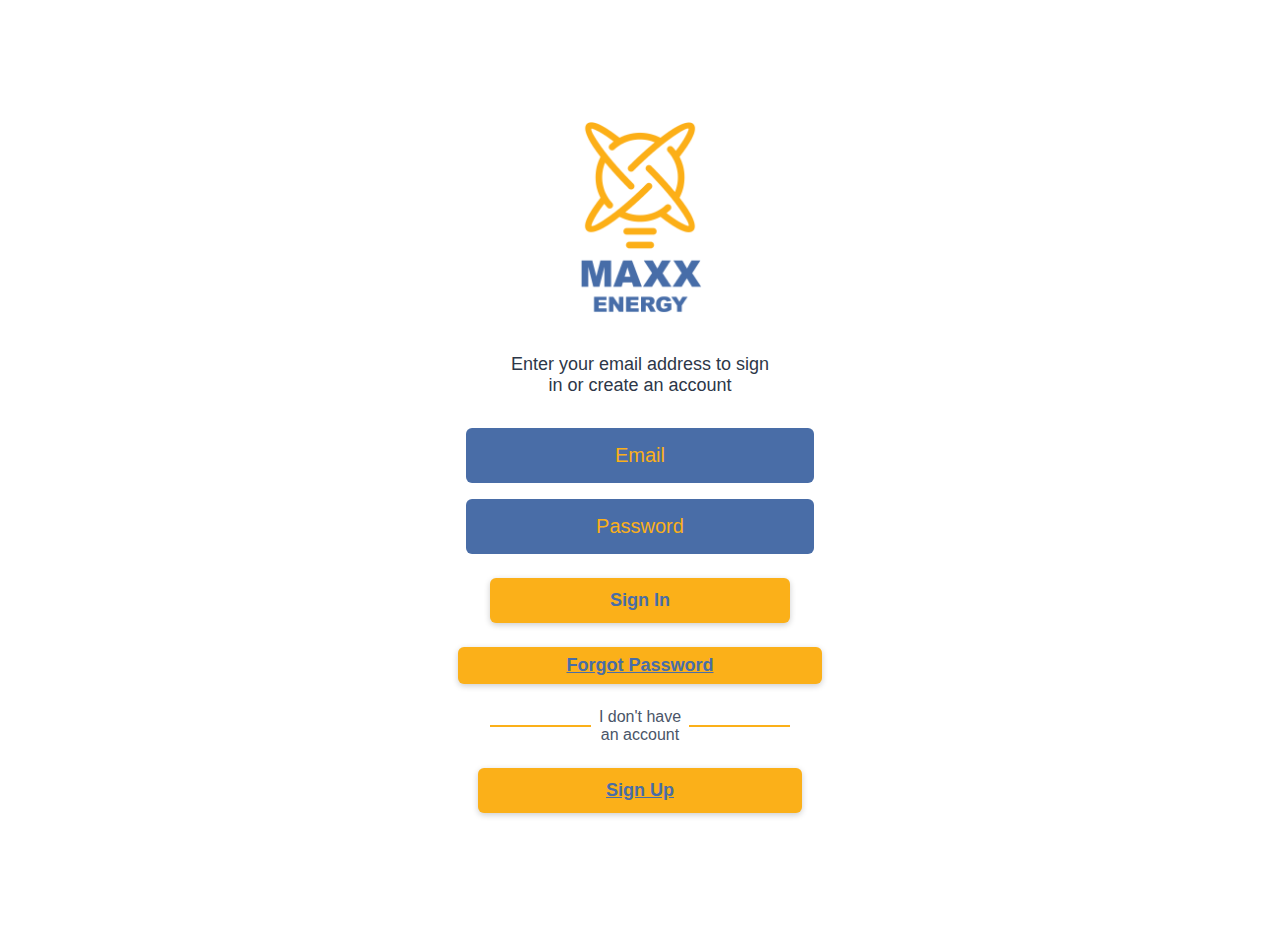
<file: My pages/Base Login.html>
<!DOCTYPE html>
<html lang="en">
<head>
    <meta charset="UTF-8">
    <meta name="viewport" content="width=device-width, initial-scale=1.0">
    <title>Login Screen</title>
    <link rel="stylesheet" href="BaseLogin.css">
</head>
<body>
<div class="page-wrapper">
    <div class="form-container">
        <!-- Logo Section -->
        <div class="text-center">
            <img src="maxx-energy-logo.png" alt="MAXX ENERGY Logo" class="logo">
            <p class="subtitle">
                Enter your email address to sign<br>
                in or create an account
            </p>
        </div>

        <!-- Form Section -->
        <form class="form">
            <div class="form-inputs">
                <input type="email" placeholder="Email" class="input-style" required>
                <input type="password" placeholder="Password" class="input-style" required>
            </div>

            <div class="form-actions">
                <button type="submit" class="btn-primary">Sign In</button>
                <a href="ResetPassword.html" class="btn-secondary">Forgot Password</a> <!-- Changed to anchor tag -->

                <div class="divider">
                    <div class="line"></div>
                    <span class="divider-text">I don't have<br>an account</span>
                    <div class="line"></div>
                </div>

                <a href="Sign-up.html" class="btn-primary">Sign Up</a>
            </div>
        </form>
    </div>
</div>
</body>
</html>
</file>
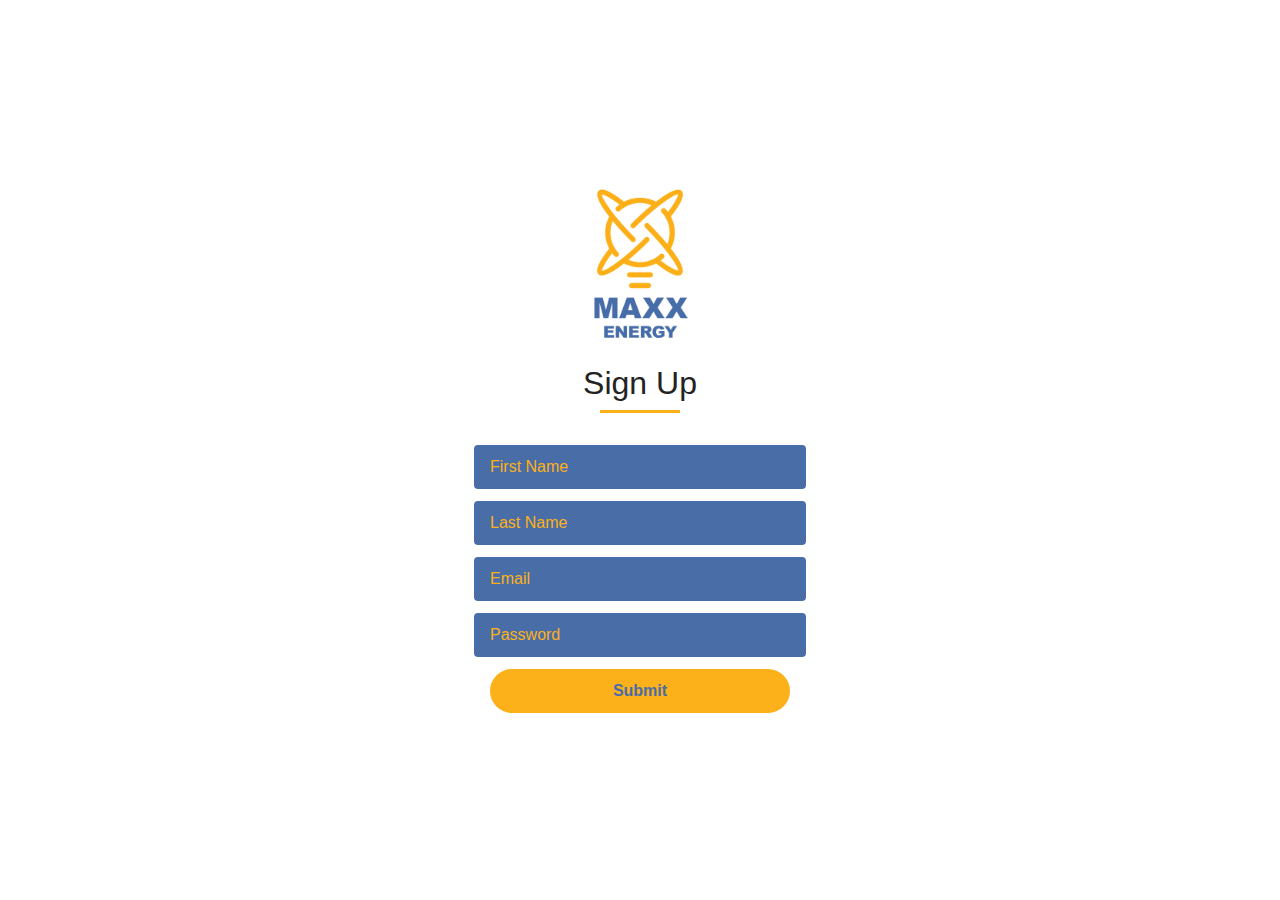
<file: My pages/Sign-up.html>
<!DOCTYPE html>
<html lang="en">
<head>
  <meta charset="UTF-8">
  <meta name="viewport" content="width=device-width, initial-scale=1.0">

  <!-- Link to your CSS (exact name match) -->
  <link rel="stylesheet" href="Sign-up.css">

  <title>Sign Up</title>
</head>
<body>
  <div class="container">
    <div class="logo">
      <img src="maxx-energy-logo.png" alt="MAXX Energy Logo">
    </div>
    <h1>Sign Up</h1>
    <div class="underline"></div>
    <form onsubmit="handleSubmit(event)">
      <input type="text" name="firstName" placeholder="First Name" required>
      <input type="text" name="lastName" placeholder="Last Name" required>
      <input type="email" name="email" placeholder="Email" required>
      <input type="password" name="password" placeholder="Password" required>
      <button type="submit">Submit</button>
    </form>
  </div>

  <script>
    function handleSubmit(event) {
      event.preventDefault(); // Prevent the default form submission
      
      // Redirect to BaseLogin.html after form submission
      window.location.href = "Base Login.html"; // Redirect to the login page
    }
  </script>
</body>
</html>
</file>
<file: My pages/BaseLogin.css>
body {
    margin: 0;
    font-family: sans-serif;
    background-color: #ffffff;
}

.page-wrapper {
    min-height: 100vh;
    display: flex;
    align-items: center;
    justify-content: center;
    padding: 1rem;
}

.form-container {
    width: 100%;
    max-width: 28rem;
    display: flex;
    flex-direction: column;
    align-items: center;
}

.text-center {
    text-align: center;
}

.logo {
    width: 8rem;
    height: auto;
    margin-bottom: 1rem;
}

.subtitle {
    color: #2d3748;
    font-size: 1.125rem;
    margin-bottom: 2rem;
}

.form {
    width: 100%;
}

.form-inputs {
    display: flex;
    flex-direction: column;
    align-items: center;
    gap: 1rem;
    margin-bottom: 1.5rem;
}

.input-style {
    width: 100%;
    max-width: 300px;
    background-color: #496DA7;
    color: #FBB019;
    padding: 1rem 1.5rem;
    border-radius: 0.375rem;
    text-align: center;
    font-size: 1.25rem;
    font-weight: 500;
    border: none;
}

.input-style::placeholder {
    color: #FBB019;
}

.form-actions {
    display: flex;
    flex-direction: column;
    align-items: center;
    gap: 1.5rem;
}

.btn-primary, .btn-secondary {
    width: 100%;
    max-width: 300px;
    font-weight: 600;
    padding: 0.75rem;
    font-size: 1.125rem;
    border: none;
    border-radius: 0.375rem;
    box-shadow: 0 2px 6px rgba(0,0,0,0.2);
    cursor: pointer;
}

.btn-primary {
    background-color: #FBB019;
    color: #496DA7;
}

.btn-primary:hover {
    background-color: #E09E00;
}

.btn-secondary {
    background-color: #FBB019;
    color: #496DA7;
    padding: 0.5rem 2rem;
}

.btn-secondary:hover {
    background-color: #E09E00;
}

.divider {
    display: flex;
    align-items: center;
    justify-content: center;
    width: 100%;
    max-width: 300px;
    gap: 0.5rem;
}

.line {
    flex: 1;
    height: 2px;
    background-color: #FBB019;
}

.divider-text {
    color: #4a5568;
    font-size: 1rem;
    text-align: center;
}
/* Existing styles remain unchanged */

.btn-primary, .btn-secondary {
    width: 100%;
    max-width: 300px;
    font-weight: 600;
    padding: 0.75rem;
    font-size: 1.125rem;
    border: none;
    border-radius: 0.375rem;
    box-shadow: 0 2px 6px rgba(0,0,0,0.2);
    cursor: pointer;
    text-align: center; /* Center the text within buttons */
}

.btn-primary {
    background-color: #FBB019;
    color: #496DA7;
}

.btn-primary:hover {
    background-color: #E09E00;
}

.btn-secondary {
    background-color: #FBB019;
    color: #496DA7;
    padding: 0.5rem 2rem;
    text-align: center; /* Center the text for the secondary button */
}

.btn-secondary:hover {
    background-color: #E09E00;
}
</file>
<file: My pages/Sign-up.css>
/* Root color variables */
:root {
  --background: white;
  --foreground: #232323;
  --primary-bg: rgba(73, 109, 167, 1); /* Blue background for inputs */
  --primary-text: #FCB11A; /* Orange text */
}

/* Dark mode variables */
.dark {
  --background: #232323;
  --foreground: white;
}

/* Base styles */
body {
  background-color: var(--background);
  color: var(--foreground);
  font-family: Arial, sans-serif;
  margin: 0;
  padding: 0;

  /* Center all content in the viewport */
  display: flex;
  flex-direction: column; /* stack logo, heading, form vertically */
  justify-content: center;
  align-items: center;
  height: 100vh;
}

/* Logo */
.logo {
  display: flex;
  justify-content: center;
  margin-bottom: 1.5rem;
}

.logo img {
  max-width: 100px;
  height: auto;
}

/* Heading */
h1 {
  text-align: center;
  font-weight: normal;
  color: var(--foreground);
  margin-bottom: 0.5rem;
}

.underline {
  width: 80px;
  height: 3px;
  background-color: var(--primary-text);
  margin: 0 auto 2rem;
}

/* Form */
form {
  display: flex;
  flex-direction: column;
  align-items: center;
}

/* Form inputs */
input {
  width: 300px;
  max-width: 90vw;
  height: 44px;
  padding: 0 1rem;
  border: none;
  border-radius: 4px;
  background-color: var(--primary-bg);
  color: var(--primary-text);
  outline: none;
  font-size: 1rem;
  margin-bottom: 0.75rem;
}

input::placeholder {
  color: var(--primary-text);
  opacity: 1;
}

input:focus {
  box-shadow: 0 0 0 2px var(--primary-text);
}

/* Submit button */
button {
  width: 300px;
  max-width: 90vw;
  height: 44px;
  background-color: var(--primary-text);
  border: none;
  border-radius: 50px;
  font-weight: bold;
  color: var(--primary-bg);
  font-size: 1rem;
  cursor: pointer;
  transition: opacity 0.3s ease;
}

button:hover {
  opacity: 0.9;
}
</file>
